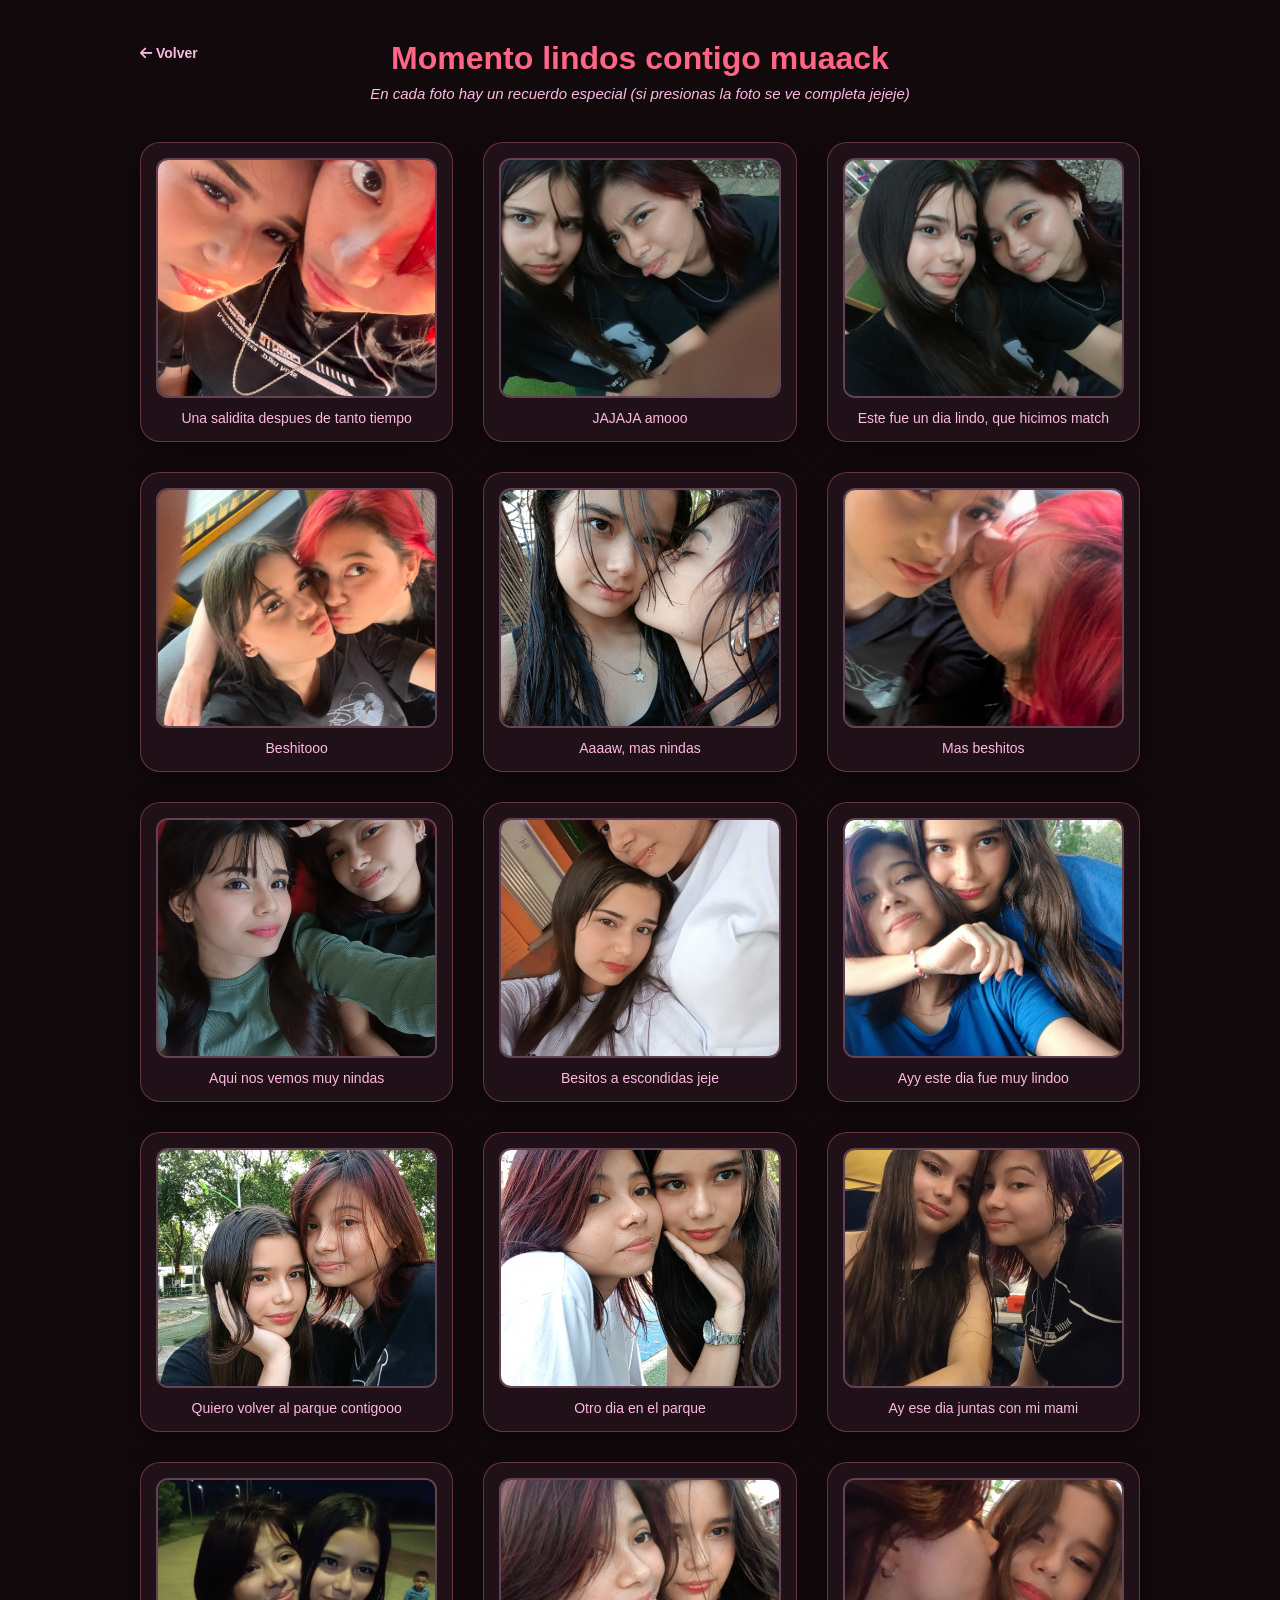
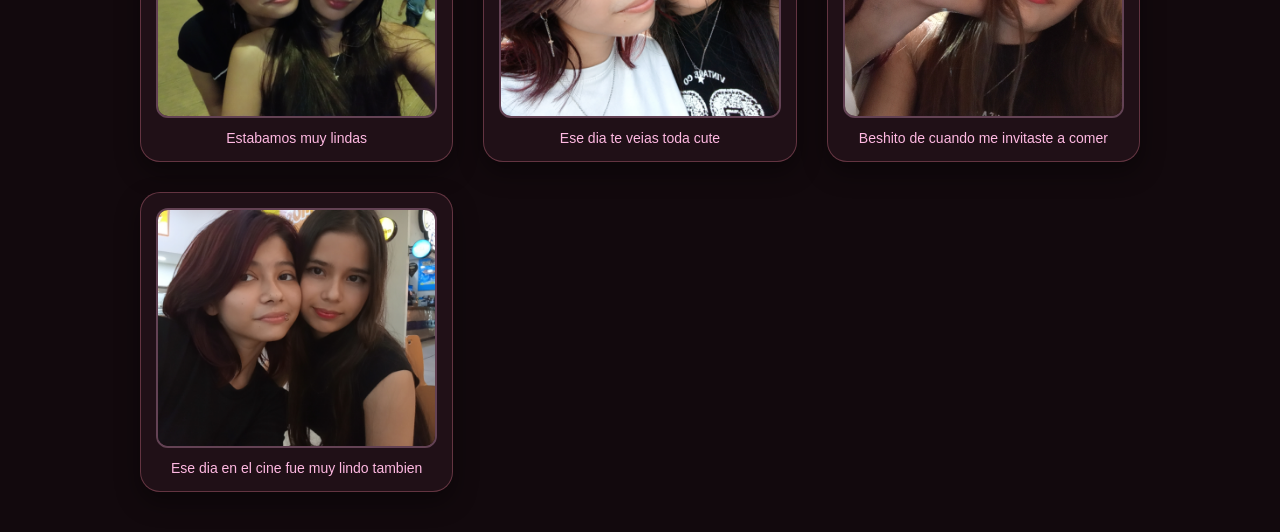
<file: Eve/views/album.html>
<!DOCTYPE html>
<html lang="es">
<head>
    <meta charset="UTF-8">
    <meta name="viewport" content="width=device-width, initial-scale=1.0">
    <title>Álbum de Fotos 📸</title>
    <link rel="stylesheet" href="../CSS/album.css">
    <link rel="stylesheet" href="https://cdnjs.cloudflare.com/ajax/libs/font-awesome/6.4.0/css/all.min.css">
</head>
<body>

    <main class="contenedor-galeria">
        <header class="header-galeria">
            <a href="../Index.html" class="btn-volver"><i class="fa-solid fa-arrow-left"></i> Volver</a>
            <h1>Momento lindos contigo muaack</h1>
            <p class="subtitulo-galeria">En cada foto hay un recuerdo especial (si presionas la foto se ve completa jejeje)</p>
        </header>

        <section class="grid-galeria">

            <div class="tarjeta-foto">
                <div class="marco-foto">
                    <img src="../img/album/imagen19.jpg" alt="Foto 1">
                </div>
                <p class="pie-foto">Una salidita despues de tanto tiempo</p>
            </div>

            <div class="tarjeta-foto">
                <div class="marco-foto">
                    <img src="../img/album/imagen13.jpg" alt="Foto 2">
                </div>
                <p class="pie-foto">JAJAJA amooo</p>
            </div>

            <div class="tarjeta-foto">
                <div class="marco-foto">
                    <img src="../img/album/imagen14.jpg" alt="Foto 3">
                </div>
                <p class="pie-foto">Este fue un dia lindo, que hicimos match</p>
            </div>

            <div class="tarjeta-foto">
                <div class="marco-foto">
                    <img src="../img/album/imagen18.jpg" alt="Foto 4">
                </div>
                <p class="pie-foto">Beshitooo</p>
            </div>

            <div class="tarjeta-foto">
                <div class="marco-foto">
                    <img src="../img/album/imagen16.jpg" alt="Foto 5">
                </div>
                <p class="pie-foto">Aaaaw, mas nindas</p>
            </div>

            <div class="tarjeta-foto">
                <div class="marco-foto">
                    <img src="../img/album/imagen17.jpg" alt="Foto 6">
                </div>
                <p class="pie-foto">Mas beshitos</p>
            </div>

            <div class="tarjeta-foto">
                <div class="marco-foto">
                    <img src="../img/album/imagen15.jpg" alt="Foto 6">
                </div>
                <p class="pie-foto">Aqui nos vemos muy nindas</p>
            </div>

            <div class="tarjeta-foto">
                <div class="marco-foto">
                    <img src="../img/album/imagen12.jpg" alt="Foto 6">
                </div>
                <p class="pie-foto">Besitos a escondidas jeje</p>
            </div>
            
            <div class="tarjeta-foto">
                <div class="marco-foto">
                    <img src="../img/album/imagen20.jpg" alt="Foto 6">
                </div>
                <p class="pie-foto">Ayy este dia fue muy lindoo</p>
            </div>

            <div class="tarjeta-foto">
                <div class="marco-foto">
                    <img src="../img/album/imagen21.jpg" alt="Foto 6">
                </div>
                <p class="pie-foto">Quiero volver al parque contigooo</p>
            </div>

            <div class="tarjeta-foto">
                <div class="marco-foto">
                    <img src="../img/album/imagen22.jpg" alt="Foto 6">
                </div>
                <p class="pie-foto">Otro dia en el parque</p>
            </div>

            <div class="tarjeta-foto">
                <div class="marco-foto">
                    <img src="../img/album/imagen23.jpg" alt="Foto 6">
                </div>
                <p class="pie-foto">Ay ese dia juntas con mi mami</p>
            </div>

            <div class="tarjeta-foto">
                <div class="marco-foto">
                    <img src="../img/album/imagen24.jpg" alt="Foto 6">
                </div>
                <p class="pie-foto">Estabamos muy lindas</p>
            </div>

            <div class="tarjeta-foto">
                <div class="marco-foto">
                    <img src="../img/album/imagen25.jpg" alt="Foto 6">
                </div>
                <p class="pie-foto">Ese dia te veias toda cute</p>
            </div>

            <div class="tarjeta-foto">
                <div class="marco-foto">
                    <img src="../img/album/imagen26.jpg" alt="Foto 6">
                </div>
                <p class="pie-foto">Beshito de cuando me invitaste a comer </p>
            </div>

            <div class="tarjeta-foto">
                <div class="marco-foto">
                    <img src="../img/album/imagen27.jpg" alt="Foto 6">
                </div>
                <p class="pie-foto">Ese dia en el cine fue muy lindo tambien</p>
            </div>



        </section>
    </main>


    <div id="modal-foto" class="modal-foto">
        <span class="cerrar-modal">&times;</span>
        <img class="contenido-modal" id="img-modal" alt="Foto ampliada">
        <div id="caption-modal" class="caption-modal"></div>
    </div>

    <script src="../Js/album.js"></script>

</body>
</html>
</file>
<file: Eve/CSS/album.css>
* {
    margin: 0;
    padding: 0;
    box-sizing: border-box;
}

body {
    font-family: 'Segoe UI', Tahoma, Geneva, Verdana, sans-serif;
    background-color: #12090d;
    color: #ffffff;
    min-height: 100vh;
    padding: 40px 20px;
}

.contenedor-galeria {
    max-width: 1000px;
    margin: 0 auto;
}


.header-galeria {
    text-align: center;
    margin-bottom: 40px;
    position: relative;
}

.btn-volver {
    position: absolute;
    left: 0;
    top: 5px;
    color: #ffb9e2;
    text-decoration: none;
    font-weight: 600;
    font-size: 14px;
    transition: color 0.2s;
}

.btn-volver:hover {
    color: #ffffff;
}

.header-galeria h1 {
    font-size: 32px;
    color: #ff6584;
    margin-bottom: 8px;
}

.subtitulo-galeria {
    color: #ffb9e2;
    font-size: 15px;
    font-style: italic;
}

.grid-galeria {
    display: grid;
    grid-template-columns: repeat(auto-fill, minmax(260px, 1fr));
    gap: 30px;
}

.tarjeta-foto {
    background: rgba(36, 18, 26, 0.85);
    border: 1px solid rgba(255, 141, 161, 0.3);
    border-radius: 20px;
    padding: 15px;
    box-shadow: 0 10px 25px rgba(0, 0, 0, 0.4);
    backdrop-filter: blur(10px);
    cursor: pointer;
    transition: transform 0.3s ease, border-color 0.3s ease, box-shadow 0.3s ease;
}

.tarjeta-foto:hover {
    transform: translateY(-6px) rotate(1deg);
    border-color: #ff6584;
    box-shadow: 0 15px 30px rgba(255, 101, 132, 0.3);
}

.marco-foto {
    width: 100%;
    height: 240px;
    border-radius: 12px;
    overflow: hidden;
    border: 2px solid rgba(255, 185, 226, 0.3);
    margin-bottom: 12px;
}

.marco-foto img {
    width: 100%;
    height: 100%;
    object-fit: cover;
    transition: transform 0.4s ease;
}

.tarjeta-foto:hover .marco-foto img {
    transform: scale(1.08);
}

.pie-foto {
    text-align: center;
    font-size: 14px;
    color: #ffb9e2;
    font-weight: 500;
}


.modal-foto {
    display: none;
    position: fixed;
    z-index: 2000;
    padding-top: 60px;
    left: 0;
    top: 0;
    width: 100%;
    height: 100%;
    overflow: auto;
    background-color: rgba(18, 9, 13, 0.95);
    backdrop-filter: blur(8px);
}

.contenido-modal {
    margin: auto;
    display: block;
    max-width: 85%;
    max-height: 75vh;
    border-radius: 16px;
    border: 2px solid #ff6584;
    box-shadow: 0 0 25px rgba(255, 101, 132, 0.5);
    animation: zoom 0.3s ease;
}

.caption-modal {
    margin: auto;
    display: block;
    width: 80%;
    text-align: center;
    color: #ffb9e2;
    font-size: 18px;
    padding: 15px 0;
}

.cerrar-modal {
    position: absolute;
    top: 20px;
    right: 35px;
    color: #ff6584;
    font-size: 40px;
    font-weight: bold;
    cursor: pointer;
    transition: color 0.2s;
}

.cerrar-modal:hover {
    color: #ffffff;
}

@keyframes zoom {
    from { transform: scale(0) }
    to { transform: scale(1) }
}


@media (max-width: 600px) {
    .header-galeria h1 {
        font-size: 24px;
    }

    .btn-volver {
        position: relative;
        display: inline-block;
        margin-bottom: 15px;
    }

    .grid-galeria {
        grid-template-columns: 1fr;
    }
}
</file>
